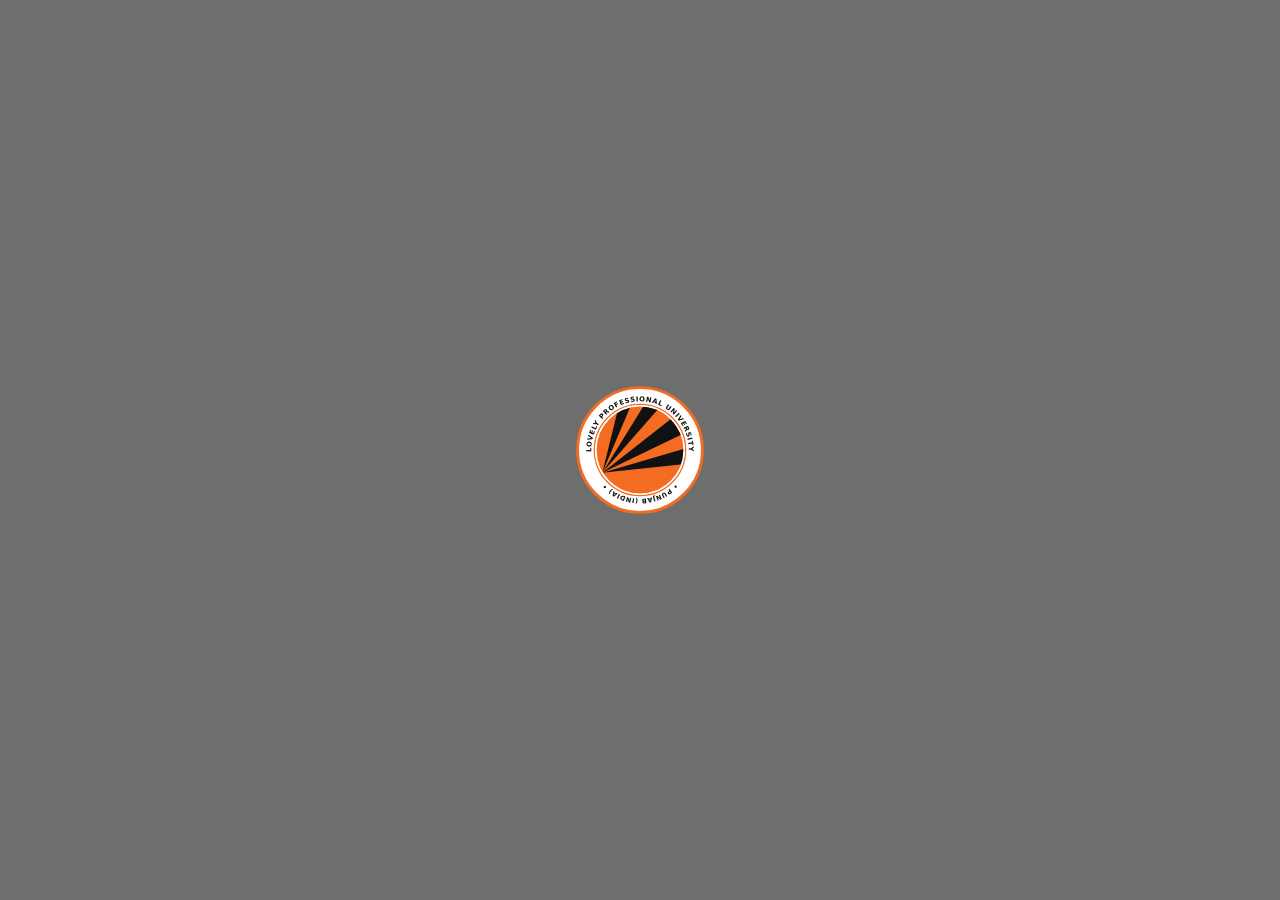
<file: index.html>
<!DOCTYPE html>
<html lang="en">
<head>
    <meta charset="UTF-8">
    <meta name="viewport" content="width=device-width, initial-scale=1.0, maximum-scale=1.0, user-scalable=no, viewport-fit=cover">
    <meta name="apple-mobile-web-app-capable" content="yes">
    <meta name="apple-mobile-web-app-status-bar-style" content="black-translucent">
    <meta name="theme-color" content="#ffffff">
    <title>LPU Touch - Student Portal</title>
    <meta name="description" content="Lovely Professional University Student Portal Dashboard & Mess Scanner">
    <link rel="stylesheet" href="mess_coupon.css">
    <link rel="stylesheet" href="https://cdnjs.cloudflare.com/ajax/libs/font-awesome/6.4.0/css/all.min.css">
</head>
<body class="dashboard-page-body">

    <!-- 1. 3 to 5 Second Fullscreen Loading Splash Screen -->
    <div id="loading-splash" class="loading-splash-overlay">
        <div class="splash-logo-container">
            <div class="lpu-logo-wrapper">
                <svg viewBox="0 0 200 200" width="130" height="130" xmlns="http://www.w3.org/2000/svg">
                    <defs>
                        <path id="lpu-text-top" d="M 25,100 A 75,75 0 1,1 175,100" />
                        <path id="lpu-text-bottom" d="M 175,100 A 75,75 0 0,1 25,100" />
                    </defs>
                    <!-- Outer Ring -->
                    <circle cx="100" cy="100" r="96" fill="#ffffff" stroke="#f36c21" stroke-width="4.5"/>
                    <circle cx="100" cy="100" r="70" fill="#ffffff" stroke="#f36c21" stroke-width="2.5"/>
                    
                    <!-- Text Top: LOVELY PROFESSIONAL UNIVERSITY -->
                    <text font-family="'Inter', sans-serif" font-size="10.5" font-weight="800" fill="#111111" letter-spacing="1">
                        <textPath href="#lpu-text-top" startOffset="50%" text-anchor="middle">
                            LOVELY PROFESSIONAL UNIVERSITY
                        </textPath>
                    </text>
                    
                    <!-- Text Bottom: PUNJAB (INDIA) -->
                    <text font-family="'Inter', sans-serif" font-size="10" font-weight="800" fill="#111111" letter-spacing="0.8">
                        <textPath href="#lpu-text-bottom" startOffset="50%" text-anchor="middle">
                            • PUNJAB (INDIA) •
                        </textPath>
                    </text>

                    <!-- Inner Orange Circle with Sunburst Rays -->
                    <g transform="translate(100, 100)">
                        <circle cx="0" cy="0" r="68" fill="#f36c21"/>
                        
                        <!-- Radiating Black Rays -->
                        <path d="M -58,35 L -35,-58 L -15,-66 Z" fill="#111111"/>
                        <path d="M -58,35 L 5,-67 L 28,-63 Z" fill="#111111"/>
                        <path d="M -58,35 L 48,-48 L 64,-24 Z" fill="#111111"/>
                        <path d="M -58,35 L 68,-2 L 66,22 Z" fill="#111111"/>

                        <!-- Outer Edge Circle Stroke -->
                        <circle cx="0" cy="0" r="68" fill="none" stroke="#ffffff" stroke-width="2.5"/>
                    </g>
                </svg>
            </div>
        </div>
    </div>

    <!-- 2. DASHBOARD PAGE (Appears right after loading splash screen) -->
    <div id="dashboard-page" class="dashboard-container" style="display: none;">
        
        <!-- Top App Bar -->
        <header class="dash-top-bar">
            <button class="dash-menu-btn" onclick="openNavDrawer()" aria-label="Open Navigation Menu">
                <span class="dash-menu-bar"></span>
                <span class="dash-menu-bar"></span>
                <span class="dash-menu-bar"></span>
            </button>

            <h1 class="dash-page-title">Dashboard</h1>

            <div class="dash-bell-wrapper">
                <svg viewBox="0 0 24 24" class="dash-bell-icon-svg" fill="none" stroke="#222222" stroke-width="2" stroke-linecap="round" stroke-linejoin="round">
                    <path d="M18 8A6 6 0 0 0 6 8c0 7-3 9-3 9h18s-3-2-3-9"></path>
                    <path d="M13.73 21a2 2 0 0 1-3.46 0"></path>
                </svg>
                <span class="dash-bell-badge">10</span>
            </div>
        </header>

        <!-- Main Scrollable Dashboard Content -->
        <main class="dash-content-scroll">
            
            <!-- Today's Timetable Section -->
            <section class="dash-section">
                <div class="dash-section-header">
                    <h2 class="dash-section-heading">Today's Timetable</h2>
                    <span class="your-dost-pill">Your Dost</span>
                </div>
                <div class="timetable-card-box">
                    <span class="no-timetable-msg">No TimeTable Available</span>
                </div>
            </section>

            <!-- Add More Tiles Section -->
            <section class="dash-section add-tiles-section">
                <div class="dash-section-header">
                    <h2 class="dash-section-heading">Add More Tiles</h2>
                    <button class="add-tile-plus-btn" aria-label="Add Grid Tiles">
                        <i class="fas fa-plus"></i>
                    </button>
                </div>
                <p class="dash-section-subtext">Click on the plus button to add menu grids.</p>
            </section>

            <!-- 3x3 Tiles Grid (Matches Screenshot Layout) -->
            <div class="dashboard-tiles-grid">
                
                <!-- Tile 1: Announce -->
                <div class="tile-box">
                    <span class="tile-number-badge">25</span>
                    <div class="tile-icon-area">
                        <svg viewBox="0 0 64 64" class="tile-svg-icon">
                            <path d="M12 28v12h8l14 10V18L20 28h-8z" fill="none" stroke="#f36c21" stroke-width="3.5" stroke-linejoin="round"/>
                            <path d="M12 28h8v12h-8z" fill="none" stroke="#222" stroke-width="3"/>
                            <path d="M40 24c3 3 3 13 0 16M46 18c6 6 6 22 0 28" fill="none" stroke="#f36c21" stroke-width="3" stroke-linecap="round"/>
                            <path d="M22 40l2 12" stroke="#222" stroke-width="3.5" stroke-linecap="round"/>
                        </svg>
                    </div>
                    <div class="tile-name-btn">Announce</div>
                </div>

                <!-- Tile 2: Edu Revolution (Highlighted Box) -->
                <div class="tile-box tile-highlighted">
                    <div class="tile-icon-area">
                        <svg viewBox="0 0 64 64" class="tile-svg-icon">
                            <rect x="14" y="24" width="36" height="22" rx="3" fill="none" stroke="#222" stroke-width="3"/>
                            <path d="M8 50h48" stroke="#f36c21" stroke-width="3.5" stroke-linecap="round"/>
                            <path d="M32 8l16 8-16 8-16-8z" fill="none" stroke="#f36c21" stroke-width="3" stroke-linejoin="round"/>
                            <path d="M20 18v8c0 4 12 4 12 0v-8" fill="none" stroke="#f36c21" stroke-width="2.5"/>
                        </svg>
                    </div>
                    <div class="tile-name-btn">Edu Revolution</div>
                </div>

                <!-- Tile 3: Fee Statement -->
                <div class="tile-box">
                    <div class="tile-icon-area">
                        <svg viewBox="0 0 64 64" class="tile-svg-icon">
                            <path d="M12 44l12-6 10 4 16-8" fill="none" stroke="#222" stroke-width="3" stroke-linecap="round"/>
                            <rect x="28" y="16" width="26" height="16" rx="2" fill="none" stroke="#f36c21" stroke-width="3"/>
                            <circle cx="41" cy="24" r="3" fill="#f36c21"/>
                        </svg>
                    </div>
                    <div class="tile-name-btn">Fee Statement</div>
                </div>

                <!-- Tile 4: Attendance -->
                <div class="tile-box">
                    <span class="tile-number-badge">100 %</span>
                    <div class="tile-icon-area">
                        <svg viewBox="0 0 64 64" class="tile-svg-icon">
                            <rect x="16" y="14" width="32" height="42" rx="4" fill="none" stroke="#222" stroke-width="3"/>
                            <rect x="24" y="10" width="16" height="8" rx="2" fill="none" stroke="#f36c21" stroke-width="3"/>
                            <path d="M26 34l4 4 8-8" fill="none" stroke="#f36c21" stroke-width="3.5" stroke-linecap="round" stroke-linejoin="round"/>
                        </svg>
                    </div>
                    <div class="tile-name-btn">Attendance</div>
                </div>

                <!-- Tile 5: Assignment -->
                <div class="tile-box">
                    <span class="tile-number-badge">0</span>
                    <div class="tile-icon-area">
                        <svg viewBox="0 0 64 64" class="tile-svg-icon">
                            <rect x="18" y="12" width="28" height="42" rx="3" fill="none" stroke="#222" stroke-width="3"/>
                            <path d="M24 22h16M24 30h16M24 38h10" stroke="#f36c21" stroke-width="3" stroke-linecap="round"/>
                            <path d="M42 36l6 6-10 10-4 1 1-4z" fill="none" stroke="#222" stroke-width="2.5"/>
                        </svg>
                    </div>
                    <div class="tile-name-btn">Assignment</div>
                </div>

                <!-- Tile 6: Results -->
                <div class="tile-box">
                    <span class="tile-number-badge">5.64</span>
                    <div class="tile-icon-area">
                        <svg viewBox="0 0 64 64" class="tile-svg-icon">
                            <rect x="16" y="12" width="32" height="42" rx="3" fill="none" stroke="#222" stroke-width="3"/>
                            <path d="M24 42v-8M32 42v-16M40 42v-10" stroke="#f36c21" stroke-width="4" stroke-linecap="round"/>
                        </svg>
                    </div>
                    <div class="tile-name-btn">Results</div>
                </div>

                <!-- Tile 7: Exams -->
                <div class="tile-box">
                    <span class="tile-number-badge">0</span>
                    <div class="tile-icon-area">
                        <svg viewBox="0 0 64 64" class="tile-svg-icon">
                            <rect x="16" y="12" width="32" height="42" rx="3" fill="none" stroke="#222" stroke-width="3"/>
                            <text x="22" y="24" font-size="8" font-weight="900" fill="#f36c21" font-family="sans-serif">EXAM</text>
                            <path d="M24 32h16M24 40h12" stroke="#222" stroke-width="2.5" stroke-linecap="round"/>
                            <path d="M42 34l4 4-8 12-3 1 1-3z" fill="none" stroke="#f36c21" stroke-width="2.5"/>
                        </svg>
                    </div>
                    <div class="tile-name-btn">Exams</div>
                </div>

                <!-- Tile 8: RMS Status -->
                <div class="tile-box">
                    <span class="tile-number-badge">0</span>
                    <div class="tile-icon-area">
                        <svg viewBox="0 0 64 64" class="tile-svg-icon">
                            <rect x="14" y="16" width="36" height="36" rx="4" fill="none" stroke="#222" stroke-width="3"/>
                            <path d="M14 26h36" stroke="#f36c21" stroke-width="3"/>
                            <path d="M22 12v8M42 12v8" stroke="#222" stroke-width="3" stroke-linecap="round"/>
                            <path d="M26 38l4 4 8-8" fill="none" stroke="#f36c21" stroke-width="3.5" stroke-linecap="round" stroke-linejoin="round"/>
                        </svg>
                    </div>
                    <div class="tile-name-btn">RMS Status</div>
                </div>

                <!-- Tile 9: MESS SCANNER (Changed from Events box, opens Main Mess Page on click) -->
                <div class="tile-box mess-scanner-tile" id="mess-scanner-tile" onclick="showMessCouponPage()">
                    <div class="tile-icon-area">
                        <svg viewBox="0 0 64 64" class="tile-svg-icon">
                            <rect x="14" y="14" width="16" height="16" rx="2" fill="none" stroke="#f36c21" stroke-width="3"/>
                            <rect x="19" y="19" width="6" height="6" fill="#f36c21"/>
                            <rect x="34" y="14" width="16" height="16" rx="2" fill="none" stroke="#222" stroke-width="3"/>
                            <rect x="39" y="19" width="6" height="6" fill="#222"/>
                            <rect x="14" y="34" width="16" height="16" rx="2" fill="none" stroke="#222" stroke-width="3"/>
                            <rect x="19" y="39" width="6" height="6" fill="#222"/>
                            <path d="M34 34h6v6h-6zM44 34h6v16h-6zM34 44h6v6h-6z" fill="#f36c21"/>
                        </svg>
                    </div>
                    <div class="tile-name-btn mess-scanner-btn">Mess Scanner</div>
                </div>

            </div>
        </main>

        <!-- Bottom Navigation Bar -->
        <nav class="dash-bottom-nav">
            <div class="dash-nav-item active">
                <div class="dash-nav-icon-grid">
                    <span></span><span></span>
                    <span></span><span></span>
                </div>
                <span class="dash-nav-label">Dashboard</span>
            </div>

            <div class="dash-nav-item">
                <i class="far fa-newspaper dash-nav-icon"></i>
                <span class="dash-nav-label">Happenings</span>
            </div>

            <div class="dash-nav-item">
                <i class="far fa-edit dash-nav-icon"></i>
                <span class="dash-nav-label">RMS</span>
            </div>

            <div class="dash-nav-item">
                <i class="fas fa-list-ul dash-nav-icon"></i>
                <span class="dash-nav-label">View Marks</span>
            </div>
        </nav>

        <!-- Side Navigation Drawer / Menu Overlay -->
        <div id="side-menu-drawer" class="side-menu-drawer">
            <div class="drawer-backdrop" onclick="closeNavDrawer()"></div>
            <div class="drawer-content-panel">
                
                <!-- Close Button -->
                <button class="drawer-close-btn" onclick="closeNavDrawer()" aria-label="Close Menu">
                    <i class="fas fa-times"></i>
                </button>

                <!-- Profile Gradient Card Header (Click to view full Profile) -->
                <div class="drawer-profile-card" onclick="showProfilePage(); closeNavDrawer();" style="cursor: pointer;" title="Click to view Profile">
                    <div class="drawer-avatar-wrapper">
                        <img src="avi_potrait.png" alt="Abhyuday" class="drawer-avatar-img">
                    </div>
                    <h2 class="drawer-student-name">Ritish </h2>
                    <div class="drawer-student-reg">12517257 </div>
                    <div class="drawer-student-program">P132:B.Tech. (Computer Science and Engineering)(2025)</div>
                </div>

                <!-- Search Input Box -->
                <div class="drawer-search-box">
                    <i class="fas fa-search drawer-search-icon"></i>
                    <input type="text" id="drawer-search-input" placeholder="Search" onkeyup="filterDrawerMenu()">
                </div>

                <!-- Menu Item List -->
                <div class="drawer-menu-scroll" id="drawer-menu-list">
                    
                    <!-- 1. Attendance -->
                    <div class="drawer-menu-item" onclick="handleMenuClick('Attendance')">
                        <div class="drawer-item-icon">
                            <i class="fas fa-user-check"></i>
                        </div>
                        <span class="drawer-item-label">Attendance</span>
                    </div>

                    <!-- 2. Placement Barcode Scanner -->
                    <div class="drawer-menu-item" onclick="showMessCouponPage(); closeNavDrawer();">
                        <div class="drawer-item-icon">
                            <i class="fas fa-qrcode"></i>
                        </div>
                        <span class="drawer-item-label">Placement Barcode Scanner</span>
                    </div>

                    <!-- 3. Book Appointment -->
                    <div class="drawer-menu-item" onclick="handleMenuClick('Book Appointment')">
                        <div class="drawer-item-icon">
                            <i class="fas fa-calendar-check"></i>
                        </div>
                        <span class="drawer-item-label">Book Appointment</span>
                    </div>

                    <!-- 4. Transport Preference -->
                    <div class="drawer-menu-item" onclick="handleMenuClick('Transport Preference')">
                        <div class="drawer-item-icon">
                            <i class="fas fa-file-alt"></i>
                        </div>
                        <span class="drawer-item-label">Transport Preference</span>
                    </div>

                    <!-- 5. Change UMS Password -->
                    <div class="drawer-menu-item" onclick="handleMenuClick('Change UMS Password')">
                        <div class="drawer-item-icon">
                            <i class="fas fa-key"></i>
                        </div>
                        <span class="drawer-item-label">Change UMS Password</span>
                    </div>

                    <!-- 6. View Marks -->
                    <div class="drawer-menu-item" onclick="handleMenuClick('View Marks')">
                        <div class="drawer-item-icon">
                            <i class="fas fa-file-invoice"></i>
                        </div>
                        <span class="drawer-item-label">View Marks</span>
                    </div>

                    <!-- 7. Event Attendance -->
                    <div class="drawer-menu-item" onclick="handleMenuClick('Event Attendance')">
                        <div class="drawer-item-icon">
                            <i class="far fa-newspaper"></i>
                        </div>
                        <span class="drawer-item-label">Event Attendance</span>
                    </div>

                    <!-- 8. Doctor Appointment -->
                    <div class="drawer-menu-item" onclick="handleMenuClick('Doctor Appointment')">
                        <div class="drawer-item-icon">
                            <i class="fas fa-stethoscope"></i>
                        </div>
                        <span class="drawer-item-label">Doctor Appointment</span>
                    </div>

                    <!-- 9. Document Upload -->
                    <div class="drawer-menu-item" onclick="handleMenuClick('Document Upload')">
                        <div class="drawer-item-icon">
                            <i class="fas fa-file-upload"></i>
                        </div>
                        <span class="drawer-item-label">Document Upload</span>
                    </div>

                    <!-- 10. Mess Coupon / Scanner -->
                    <div class="drawer-menu-item" onclick="showMessCouponPage(); closeNavDrawer();">
                        <div class="drawer-item-icon">
                            <i class="fas fa-utensils"></i>
                        </div>
                        <span class="drawer-item-label">Mess Coupon / Scanner</span>
                    </div>

                    <!-- Search empty state -->
                    <div class="drawer-no-results" id="drawer-no-results" style="display: none;">
                        No matching menu items found
                    </div>

                </div>

                <!-- Footer Logout Button -->
                <div class="drawer-footer">
                    <button class="drawer-logout-btn" onclick="handleLogout()">
                        <span>Logout</span>
                        <i class="fas fa-sign-out-alt"></i>
                    </button>
                </div>

            </div>
        </div>

    </div>

    <!-- 3. MAIN MESS COUPON PAGE (Student Details & Meal Selection Card) -->
    <div id="mess-coupon-page" class="card-wrapper" style="display: none;">
        
        <!-- Back to Dashboard Bar -->
        <div class="mess-top-nav-bar">
            <button class="back-to-dash-btn" onclick="showDashboardPage()">
                <i class="fas fa-arrow-left"></i> Dashboard
            </button>
            <span class="mess-page-header-title">Mess Coupon</span>
        </div>

        <!-- Main Gradient Card Container -->
        <div class="gradient-card">
            
            <!-- Student Avatar & Name Header -->
            <div class="profile-header">
                <div class="avatar-box">
                    <img src="avi_potrait.png" alt="Abhyuday">
                </div>
                <h2 class="student-title">Abyuday</h2>
            </div>

            <!-- Student Details List -->
            <div class="student-info-list">
                <div class="info-block">
                    <span class="info-label">Father's Name</span>
                    <span class="info-val">Birender Singh Yadav (8873922792)</span>
                </div>

                <div class="info-block">
                    <span class="info-label">Mother's Name</span>
                    <span class="info-val">Parwati  Devi (8873922792)</span>
                </div>

                <div class="info-block">
                    <span class="info-label">Program Name</span>
                    <span class="info-val">P132:B.Tech. (Computer Science and Engineering)(2025)</span>
                </div>

                <div class="info-block">
                    <span class="info-label">Hostel</span>
                    <span class="info-val">Boys Hostel-04- B903-Bed B (Standard Air Cooler 5 Seater)</span>
                </div>
            </div>

            <!-- Meals Grid Container (Matching Screenshot Exact Layout) -->
            <div class="meals-white-container">
                <div class="meals-grid">
                    
                    <!-- Breakfast Button Card -->
                    <a href="scan.html?meal=Breakfast" class="meal-button-card">
                        <span class="meal-button-text">Breakfast</span>
                    </a>

                    <!-- Lunch Button Card -->
                    <a href="scan.html?meal=Lunch" class="meal-button-card">
                        <span class="meal-button-text">Lunch</span>
                    </a>

                    <!-- Dinner Button Card (Full Width) -->
                    <a href="scan.html?meal=Dinner" class="meal-button-card full-width">
                        <span class="meal-button-text">Dinner</span>
                    </a>

                </div>
            </div>

        </div>
    </div>

    <!-- 4. STUDENT PROFILE PAGE (Appears when clicking profile picture in Side Drawer) -->
    <div id="student-profile-page" class="profile-container-wrapper" style="display: none;">
        <div class="profile-page-card">
            
            <!-- Dark Top Header Bar -->
            <header class="profile-top-header">
                <button class="profile-back-btn" onclick="showDashboardPage()">
                    <i class="fas fa-chevron-left"></i> Back
                </button>
                <h1 class="profile-title-text">Profile</h1>
                <button class="profile-qr-btn" onclick="showMessCouponPage()">
                    (QR)
                </button>
            </header>

            <!-- Scrollable Content Body -->
            <div class="profile-body-scroll">
                
                <!-- Profile Picture & Gradient Banner Card -->
                <div class="profile-gradient-banner">
                    <div class="profile-square-avatar">
                        <img src="avi_potrait.png" alt="Abhyuday">
                    </div>
                    <h2 class="profile-user-name">Abhyuday</h2>
                    <p class="profile-user-program">P132:B.Tech. (Computer Science and Engineering)(2025)</p>
                </div>

                <!-- Section: Basic -->
                <div class="profile-details-block">
                    <div class="profile-block-header">Basic</div>
                    <div class="profile-block-content">
                        <div class="profile-field-row">
                            <span class="field-title">Father's Name</span>
                            <span class="field-value">Birendra Singh Yadav</span>
                        </div>
                        <div class="profile-field-row">
                            <span class="field-title">Mother's Name</span>
                            <span class="field-value">Parwati  Devi</span>
                        </div>
                        <div class="profile-field-row">
                            <span class="field-title">Permanent Address</span>
                            <span class="field-value">Khiriaon, Khiriawan PO Khirionar, Rohtas , Bihar, India, 821310</span>
                        </div>
                        <div class="profile-field-row">
                            <span class="field-title">Correspondence Address</span>
                            <span class="field-value">Khiriaon, Khiriawan PO Khirionar, Rohtas , Bihar, India, 821310</span>
                        </div>
                        <div class="profile-field-row">
                            <span class="field-title">Contact No.</span>
                            <span class="field-value">8102519528</span>
                        </div>
                        <div class="profile-field-row">
                            <span class="field-title">Email</span>
                            <span class="field-value">abhyuday654@gmail.com</span>
                        </div>
                        <div class="profile-field-row">
                            <span class="field-title">Date Of Birth</span>
                            <span class="field-value">2007-11-17</span>
                        </div>
                        <div class="profile-field-row">
                            <span class="field-title">Student Gender</span>
                            <span class="field-value">Male</span>
                        </div>
                    </div>
                </div>

                <!-- Section: Academic Details -->
                <div class="profile-details-block">
                    <div class="profile-block-header">Academic Details</div>
                    <div class="profile-block-content">
                        <div class="profile-field-row">
                            <span class="field-title">Program</span>
                            <span class="field-value">P132:B.Tech. (Computer Science and Engineering)(2025)</span>
                        </div>
                        <div class="profile-field-row">
                            <span class="field-title">Admission Session</span>
                            <span class="field-value">2025-1</span>
                        </div>
                        <div class="profile-field-row">
                            <span class="field-title">Batch</span>
                            <span class="field-value">2025</span>
                        </div>
                        <div class="profile-field-row">
                            <span class="field-title">Section</span>
                            <span class="field-value">K2P25WR</span>
                        </div>
                        <div class="profile-field-row">
                            <span class="field-title">TPC</span>
                            <span class="field-value">Not Applicable</span>
                        </div>
                    </div>
                </div>

                <!-- Section: Hostel Details -->
                <div class="profile-details-block">
                    <div class="profile-block-header">Hostel Details</div>
                    <div class="profile-block-content">
                        <div class="profile-field-row">
                            <span class="field-title">Hostel</span>
                            <span class="field-value">Boys Hostel-04- E903-Bed B (Standard Air Cooler 5 Seater)</span>
                        </div>
                        <div class="profile-field-row">
                            <span class="field-title">Warden</span>
                            <span class="field-value">29276::Pavan Kumar (9888598087)</span>
                        </div>
                        <div class="profile-field-row">
                            <span class="field-title">Allocated Mess</span>
                            <span class="field-value">Boys Hostel 4 Mess - 1</span>
                        </div>
                    </div>
                </div>

            </div>
        </div>
    </div>

    <!-- Page Flow & Navigation Script -->
    <script>
        // Page Navigation Functions
        function showDashboardPage() {
            const dashPage = document.getElementById('dashboard-page');
            const messPage = document.getElementById('mess-coupon-page');
            const profilePage = document.getElementById('student-profile-page');
            document.body.className = 'dashboard-page-body';
            if (messPage) messPage.style.display = 'none';
            if (profilePage) profilePage.style.display = 'none';
            if (dashPage) dashPage.style.display = 'flex';
        }

        function showMessCouponPage() {
            const dashPage = document.getElementById('dashboard-page');
            const messPage = document.getElementById('mess-coupon-page');
            const profilePage = document.getElementById('student-profile-page');
            document.body.className = 'main-page-body';
            if (dashPage) dashPage.style.display = 'none';
            if (profilePage) profilePage.style.display = 'none';
            if (messPage) messPage.style.display = 'flex';
        }

        function showProfilePage() {
            const dashPage = document.getElementById('dashboard-page');
            const messPage = document.getElementById('mess-coupon-page');
            const profilePage = document.getElementById('student-profile-page');
            document.body.className = 'dashboard-page-body';
            if (dashPage) dashPage.style.display = 'none';
            if (messPage) messPage.style.display = 'none';
            if (profilePage) profilePage.style.display = 'flex';
            window.scrollTo(0, 0);
        }

        // Side Navigation Drawer Functions
        function openNavDrawer() {
            const drawer = document.getElementById('side-menu-drawer');
            if (drawer) drawer.classList.add('active');
        }

        function closeNavDrawer() {
            const drawer = document.getElementById('side-menu-drawer');
            if (drawer) drawer.classList.remove('active');
        }

        function filterDrawerMenu() {
            const input = document.getElementById('drawer-search-input');
            if (!input) return;
            const filter = input.value.toLowerCase().trim();
            const items = document.querySelectorAll('.drawer-menu-item');
            let visibleCount = 0;

            items.forEach(item => {
                const text = item.textContent || item.innerText;
                if (text.toLowerCase().indexOf(filter) > -1) {
                    item.style.display = 'flex';
                    visibleCount++;
                } else {
                    item.style.display = 'none';
                }
            });

            const noResults = document.getElementById('drawer-no-results');
            if (noResults) {
                noResults.style.display = visibleCount === 0 ? 'block' : 'none';
            }
        }

        function handleMenuClick(featureName) {
            closeNavDrawer();
            console.log("Clicked " + featureName);
        }

        function handleLogout() {
            if (confirm("Are you sure you want to logout?")) {
                closeNavDrawer();
                location.reload();
            }
        }

        document.addEventListener('DOMContentLoaded', () => {
            // Auto OS Platform Detection for Native Font Rendering (Android Roboto / iOS SF Pro)
            const ua = navigator.userAgent || navigator.vendor || window.opera;
            if (/android/i.test(ua)) {
                document.documentElement.classList.add('is-android');
            } else if (/iPad|iPhone|iPod/.test(ua) || (navigator.platform === 'MacIntel' && navigator.maxTouchPoints > 1)) {
                document.documentElement.classList.add('is-ios');
            } else {
                document.documentElement.classList.add('is-desktop');
            }

            const splash = document.getElementById('loading-splash');
            const urlParams = new URLSearchParams(window.location.search);
            const targetPage = urlParams.get('page');

            // If coming directly from scanner close button back to mess page
            if (targetPage === 'mess') {
                if (splash) splash.style.display = 'none';
                showMessCouponPage();
                return;
            }

            // Normal Flow: Loading Splash (3.5 Seconds) -> Dashboard Page
            if (splash) {
                setTimeout(() => {
                    splash.classList.add('fade-out');
                    setTimeout(() => {
                        splash.style.display = 'none';
                        showDashboardPage();
                    }, 400);
                }, 3500);
            } else {
                showDashboardPage();
            }
        });
    </script>
</body>
</html>
</file>
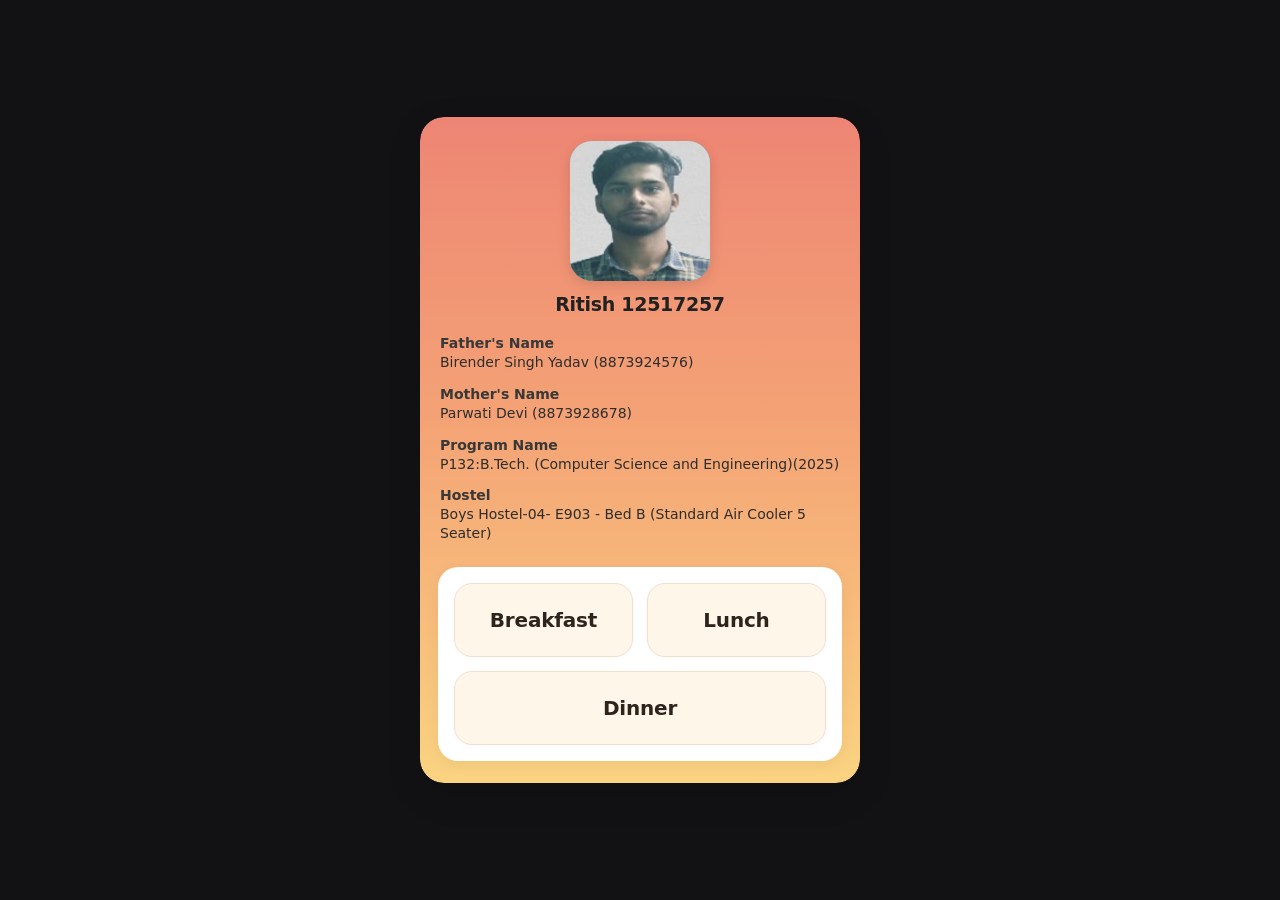
<file: mess_coupon.html>
<!DOCTYPE html>
<html lang="en">
<head>
    <meta charset="UTF-8">
    <meta name="viewport" content="width=device-width, initial-scale=1.0, maximum-scale=1.0, user-scalable=no, viewport-fit=cover">
    <meta name="apple-mobile-web-app-capable" content="yes">
    <meta name="apple-mobile-web-app-status-bar-style" content="black-translucent">
    <meta name="theme-color" content="#121214">
    <title>Mess Coupon - Student Portal</title>
    <meta name="description" content="Student Hostel Mess Coupon Details">
    <link rel="stylesheet" href="mess_coupon.css">
    <link rel="stylesheet" href="https://cdnjs.cloudflare.com/ajax/libs/font-awesome/6.4.0/css/all.min.css">
</head>
<body class="main-page-body">

    <div class="card-wrapper">
        <!-- Main Gradient Card Container -->
        <div class="gradient-card">
            
            <!-- Student Avatar & Name Header -->
            <div class="profile-header">
                <div class="avatar-box">
                    <img src="avi_potrait.png" alt="Abhyuday">
                </div>
                <h2 class="student-title">Ritish 12517257</h2>
            </div>

            <!-- Student Details List -->
            <div class="student-info-list">
                <div class="info-block">
                    <span class="info-label">Father's Name</span>
                    <span class="info-val">Birender Singh Yadav (8873924576)</span>
                </div>

                <div class="info-block">
                    <span class="info-label">Mother's Name</span>
                    <span class="info-val">Parwati  Devi (8873928678)</span>
                </div>

                <div class="info-block">
                    <span class="info-label">Program Name</span>
                    <span class="info-val">P132:B.Tech. (Computer Science and Engineering)(2025)</span>
                </div>

                <div class="info-block">
                    <span class="info-label">Hostel</span>
                    <span class="info-val">Boys Hostel-04- E903 - Bed B (Standard Air Cooler 5 Seater)</span>
                </div>
            </div>

            <!-- Meals Grid Container (Matching Screenshot Exact Layout) -->
            <div class="meals-white-container">
                <div class="meals-grid">
                    
                    <!-- Breakfast Button Card -->
                    <a href="scan.html?meal=Breakfast" class="meal-button-card">
                        <span class="meal-button-text">Breakfast</span>
                    </a>

                    <!-- Lunch Button Card -->
                    <a href="scan.html?meal=Lunch" class="meal-button-card">
                        <span class="meal-button-text">Lunch</span>
                    </a>

                    <!-- Dinner Button Card (Full Width) -->
                    <a href="scan.html?meal=Dinner" class="meal-button-card full-width">
                        <span class="meal-button-text">Dinner</span>
                    </a>

                </div>
            </div>

        </div>
    </div>

</body>
</html>
</file>
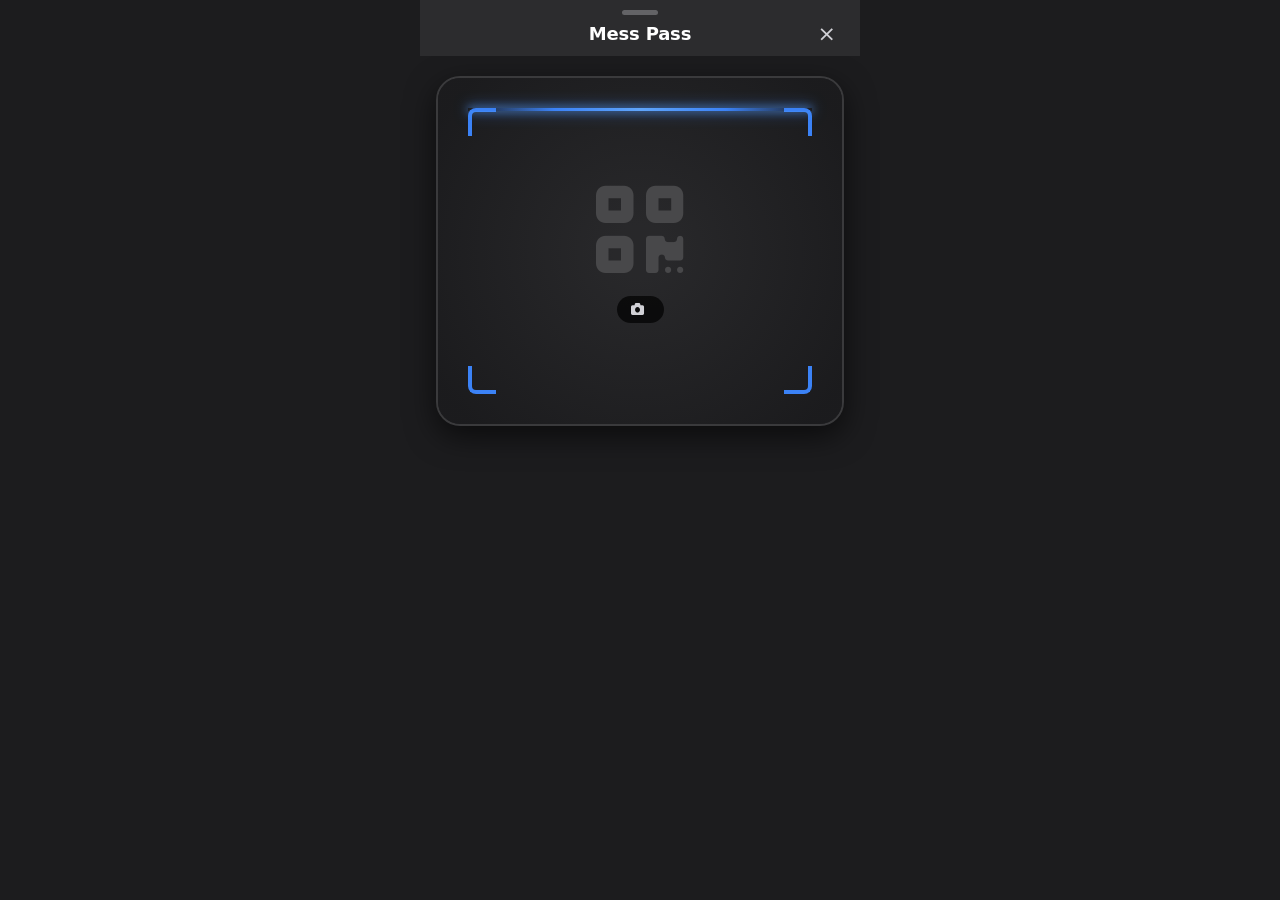
<file: scan.html>
<!DOCTYPE html>
<html lang="en">
<head>
    <meta charset="UTF-8">
    <meta name="viewport" content="width=device-width, initial-scale=1.0, maximum-scale=1.0, user-scalable=no, viewport-fit=cover">
    <meta name="apple-mobile-web-app-capable" content="yes">
    <meta name="apple-mobile-web-app-status-bar-style" content="black-translucent">
    <meta name="theme-color" content="#2c2c2e">
    <title>Mess Pass Scanner</title>
    <meta name="description" content="Hostel Mess Pass Scanner & Verified Pass Result">
    <link rel="stylesheet" href="mess_coupon.css">
    <link rel="stylesheet" href="https://cdnjs.cloudflare.com/ajax/libs/font-awesome/6.4.0/css/all.min.css">
</head>
<body class="scanner-body">

    <div class="scanner-container">
        
        <!-- Top Sheet Header Bar (Matching Screenshot Top Sheet) -->
        <div class="sheet-top-header">
            <div class="sheet-handle-bar"></div>
            <div class="sheet-title-row">
                <span class="sheet-title">Mess Pass</span>
                <a href="index.html?page=mess" class="sheet-close-btn" title="Close Pass">&times;</a>
            </div>
        </div>

        <!-- 1. Active Camera Viewfinder (Shown during scan) -->
        <div class="viewfinder-wrapper" id="viewfinder-wrapper">
            <div class="viewfinder-card" id="viewfinder">
                <video class="video-camera-feed" id="camera-feed" autoplay playsinline muted></video>
                <div class="camera-simulation" id="camera-simulation"></div>
                
                <div class="frame-corner corner-tl" id="c-tl"></div>
                <div class="frame-corner corner-tr" id="c-tr"></div>
                <div class="frame-corner corner-bl" id="c-bl"></div>
                <div class="frame-corner corner-br" id="c-br"></div>

                <div class="scan-line" id="scan-line"></div>
                <i class="fas fa-qrcode qr-target-icon" id="qr-target-icon"></i>

                <div class="scan-status-text" id="scan-status-text">
                    <i class="fas fa-camera" style="margin-right: 6px;"></i>
                </div>
            </div>
        </div>

        <!-- 2. EXACT MESS PASS RESULT SCREEN (Revealed after scanning is done) -->
        <div class="mess-pass-result-view" id="mess-pass-result">
            
            <div class="mess-pass-card">
                
                <!-- Floating Countdown Circle Badge on Top Right (e.g. 27) -->
                <div class="countdown-badge" id="countdown-badge">30</div>

                <!-- Dual Cards Row: Photo Card & QR Code Card -->
                <div class="dual-cards-row">
                    
                    <!-- Left Subcard: Photo + Student ID + Student Name -->
                    <div class="square-subcard">
                        <div class="photo-frame">
                            <img src="avi_potrait.png" alt="Abhyuday">
                        </div>
                        <div class="subcard-regid">12517257</div>
                        <div class="subcard-name">Ritish</div>
                    </div>

                    <!-- Right Subcard: Exact High-Density Vector QR Code + Meal + Mess -->
                    <div class="square-subcard">
                        <div class="qr-frame" id="qr-container">
                            <!-- Crisp Vector QR Code rendered by JS -->
                        </div>
                        <div class="subcard-meal" id="pass-meal-title">BreakFast</div>
                        <div class="subcard-messloc">CCM-BH-02</div>
                    </div>

                </div>

                <!-- Middle Info Details -->
                <div class="pass-details-center">
                    <div class="program-title-text">
                        P132:B.Tech. (Computer Science and Engineering)(2025)
                    </div>

                    <div class="assigned-mess-text">
                        Your Assigned Mess - CCM-BH-02
                    </div>

                    <!-- Timestamp Row (Date & Time) -->
                    <div class="timestamp-row">
                        <span class="timestamp-date" id="pass-date">Jul 26, 2026</span>
                        <span class="timestamp-time" id="pass-time">11:43 AM</span>
                    </div>
                </div>

                <!-- Approval Text & Rate Us Button -->
                <div class="approval-rate-section">
                    <div class="meal-approved-text">Meal Approved</div>
                    
                    <a href="javascript:void(0)" class="rate-us-btn" onclick="alert('Thank you for rating your meal!')">
                        <span class="rate-star">⭐</span>
                        <span class="rate-text">RATE US</span>
                    </a>
                </div>

            </div>

            <!-- Bottom Olive Gold Section with Inset Box & ACCEPTED Badge -->
            <div class="pass-bottom-footer">
                <div class="footer-white-box">
                    <div class="accepted-pill-badge">
                        <div class="accepted-check-icon">
                            <svg viewBox="0 0 24 24" width="26" height="26" fill="none" stroke="currentColor" stroke-width="3.5" stroke-linecap="round" stroke-linejoin="round">
                                <polyline points="20 6 9 17 4 12"></polyline>
                            </svg>
                        </div>
                        <span class="accepted-text">ACCEPTED</span>
                    </div>
                </div>
                <div class="ios-bottom-bar"></div>
            </div>

        </div>

    </div>

    <script src="scan.js"></script>
</body>
</html>
</file>
<file: mess_coupon.css>
/* Mess Coupon & Scanner UI Styles - Mobile First, Full Screen 100dvh & Safe Area Responsive */
@import url('https://fonts.googleapis.com/css2?family=Roboto:wght@400;500;700&family=Inter:wght@400;500;600;700;800&display=swap');

:root {
    /* Adaptive Native System Fonts */
    --font-ios: -apple-system, BlinkMacSystemFont, "SF Pro Text", "SF Pro Display", "SF Pro", "Helvetica Neue", Helvetica, Arial, sans-serif;
    --font-android: "Roboto", "Noto Sans", "sans-serif-medium", "Droid Sans", sans-serif;
    --font-default: system-ui, -apple-system, BlinkMacSystemFont, "Segoe UI", Roboto, "Helvetica Neue", Arial, sans-serif;

    --app-font-family: var(--font-default);
}

/* Automatic OS Platform Overrides */
html.is-android, html.is-android body {
    --app-font-family: var(--font-android);
}

html.is-ios, html.is-ios body {
    --app-font-family: var(--font-ios);
}

* {
    box-sizing: border-box;
    margin: 0;
    padding: 0;
    -webkit-tap-highlight-color: transparent;
    font-family: var(--app-font-family);
}

html {
    width: 100%;
    height: 100%;
    min-height: 100vh;
    min-height: 100dvh;
    overflow-x: hidden;
}

body {
    font-family: var(--app-font-family);
    background-color: #121214;
    color: #1a1a1a;
    width: 100%;
    min-height: 100vh;
    min-height: 100dvh;
    margin: 0;
    padding: 0;
}

/* Main Page Body - Dark Frame on Desktop */
body.main-page-body {
    background-color: #121214;
    display: flex;
    justify-content: center;
    align-items: center;
    padding: 12px 10px;
    min-height: 100vh;
    min-height: 100dvh;
    width: 100%;
}

/* Outer Container Wrapper */
.card-wrapper {
    width: 100%;
    max-width: 440px;
    margin: 0 auto;
    display: flex;
    flex-direction: column;
    justify-content: center;
    align-items: center;
}

/* Main Gradient Card Container */
.gradient-card {
    background: linear-gradient(180deg, #ed8574 0%, #f4a275 45%, #fad381 100%);
    border-radius: 24px;
    padding: 24px 18px 22px 18px;
    box-shadow: 0 16px 36px rgba(0, 0, 0, 0.25);
    display: flex;
    flex-direction: column;
    gap: 18px;
    width: 100%;
}

/* Mobile Phone Display (Max 480px Wide: Edge-to-Edge Full Screen) */
@media (max-width: 480px) {
    body.main-page-body {
        background-color: #ed8574;
        align-items: stretch;
        padding: 0;
    }

    .card-wrapper {
        max-width: 100%;
        width: 100%;
        padding: 0;
        margin: 0;
        min-height: 100vh;
        min-height: 100dvh;
    }

    .gradient-card {
        border-radius: 0;
        box-shadow: none;
        min-height: 100vh;
        min-height: 100dvh;
        padding: max(16px, env(safe-area-inset-top)) max(16px, env(safe-area-inset-right)) max(20px, env(safe-area-inset-bottom)) max(16px, env(safe-area-inset-left));
        justify-content: space-between;
        flex: 1;
    }

    .student-info-list {
        flex: 1;
        justify-content: center;
    }

    .meals-white-container {
        margin-top: auto;
    }
}

/* Profile Photo & Name Section */
.profile-header {
    display: flex;
    flex-direction: column;
    align-items: center;
    margin-bottom: 2px;
}

.avatar-box {
    width: 140px;
    height: 140px;
    background-color: #5bbde4;
    border-radius: 22px;
    overflow: hidden;
    display: flex;
    align-items: center;
    justify-content: center;
    margin-bottom: 12px;
    box-shadow: 0 4px 14px rgba(0, 0, 0, 0.12);
}

.avatar-box img {
    width: 100%;
    height: 100%;
    object-fit: cover;
    object-position: center top;
}

.student-title {
    font-size: 19px;
    font-weight: 700;
    color: #212121;
    text-align: center;
    letter-spacing: -0.3px;
}

/* Info List Items */
.student-info-list {
    display: flex;
    flex-direction: column;
    gap: 14px;
    padding: 0 2px;
}

.info-block {
    display: flex;
    flex-direction: column;
    gap: 2px;
}

.info-label {
    font-size: 14px;
    font-weight: 600;
    color: #383838;
}

.info-val {
    font-size: 14px;
    font-weight: 400;
    color: #2d2d2d;
    line-height: 1.35;
    word-break: break-word;
}

/* ===================================================
   NEW MEALS SECTION (White Inner Container)
   =================================================== */
.meals-white-container {
    background: #ffffff;
    border-radius: 20px;
    padding: 16px;
    box-shadow: 0 4px 15px rgba(0, 0, 0, 0.05);
    margin-top: 6px;
}

.meals-grid {
    display: grid;
    grid-template-columns: 1fr 1fr;
    gap: clamp(10px, 3vw, 14px);
    width: 100%;
}

.meal-button-card {
    background-color: #fff6ea;
    border: 1px solid #f0dfcc;
    border-radius: clamp(14px, 4vw, 18px);
    padding: clamp(18px, 5vw, 24px) clamp(12px, 3.5vw, 16px);
    display: flex;
    align-items: center;
    justify-content: center;
    text-decoration: none;
    cursor: pointer;
    transition: all 0.15s ease;
    box-shadow: 0 2px 6px rgba(0, 0, 0, 0.02);
    touch-action: manipulation;
}

.meal-button-card.full-width {
    grid-column: span 2;
}

.meal-button-card:hover {
    background-color: #ffeed8;
    border-color: #ebd3bc;
}

.meal-button-card:active {
    transform: scale(0.97);
    background-color: #ffe6c7;
}

.meal-button-text {
    font-size: clamp(17px, 5vw, 20px);
    font-weight: 700;
    color: #2d241e;
    text-align: center;
    letter-spacing: -0.2px;
}

/* ===================================================
   SCANNER & MESS PASS STYLES (Full Screen 100dvh)
   =================================================== */
.scanner-body {
    background-color: #1c1c1e;
    color: #ffffff;
    min-height: 100vh;
    min-height: 100dvh;
    height: 100dvh;
    display: flex;
    flex-direction: column;
    align-items: center;
    justify-content: flex-start;
    padding: 0;
    margin: 0;
    overflow-y: auto;
}

.scanner-container {
    width: 100%;
    max-width: 440px;
    display: flex;
    flex-direction: column;
    align-items: center;
    min-height: 100vh;
    min-height: 100dvh;
    margin: 0 auto;
    padding: 0;
    position: relative;
}

/* Scanner Top Sheet Bar (Safe Area Top Padding) */
.sheet-top-header {
    width: 100%;
    background-color: #2c2c2e;
    padding-top: max(10px, env(safe-area-inset-top));
    padding-bottom: 12px;
    padding-left: max(16px, env(safe-area-inset-left));
    padding-right: max(16px, env(safe-area-inset-right));
    display: flex;
    flex-direction: column;
    align-items: center;
    position: relative;
    z-index: 10;
}

.sheet-handle-bar {
    width: 36px;
    height: 5px;
    background-color: #636366;
    border-radius: 99px;
    margin-bottom: 8px;
}

.sheet-title-row {
    width: 100%;
    display: flex;
    align-items: center;
    justify-content: center;
    position: relative;
}

.sheet-title {
    font-size: 18px;
    font-weight: 600;
    color: #ffffff;
    letter-spacing: -0.2px;
}

.sheet-close-btn {
    position: absolute;
    right: 0;
    top: 50%;
    transform: translateY(-50%);
    background: none;
    border: none;
    color: #d1d1d6;
    font-size: 22px;
    cursor: pointer;
    padding: 4px 8px;
    line-height: 1;
    text-decoration: none;
}

/* Viewfinder */
.viewfinder-wrapper {
    width: 100%;
    padding: 20px 16px;
    display: flex;
    flex-direction: column;
    align-items: center;
}

.viewfinder-card {
    width: 100%;
    height: 350px;
    background: #18181b;
    border-radius: 24px;
    position: relative;
    overflow: hidden;
    display: flex;
    flex-direction: column;
    align-items: center;
    justify-content: center;
    border: 2px solid #3a3a3c;
    box-shadow: 0 10px 30px rgba(0, 0, 0, 0.6);
    margin-bottom: 16px;
}

.video-camera-feed {
    position: absolute;
    top: 0; left: 0; width: 100%; height: 100%;
    object-fit: cover;
    display: none;
    z-index: 1;
}

.camera-simulation {
    position: absolute;
    top: 0; left: 0; right: 0; bottom: 0;
    background: radial-gradient(circle, #2c2c2e 10%, #1c1c1e 90%);
    opacity: 0.8;
}

.frame-corner {
    position: absolute;
    width: 28px;
    height: 28px;
    border-color: #3b82f6;
    border-style: solid;
    transition: border-color 0.4s ease;
    z-index: 2;
}

.corner-tl { top: 30px; left: 30px; border-width: 4px 0 0 4px; border-top-left-radius: 8px; }
.corner-tr { top: 30px; right: 30px; border-width: 4px 4px 0 0; border-top-right-radius: 8px; }
.corner-bl { bottom: 30px; left: 30px; border-width: 0 0 4px 4px; border-bottom-left-radius: 8px; }
.corner-br { bottom: 30px; right: 30px; border-width: 0 4px 4px 0; border-bottom-right-radius: 8px; }

.scan-line {
    position: absolute;
    width: calc(100% - 60px);
    height: 3px;
    background: linear-gradient(90deg, transparent, #3b82f6, #60a5fa, #3b82f6, transparent);
    box-shadow: 0 0 15px #3b82f6, 0 0 8px #60a5fa;
    top: 30px;
    z-index: 3;
    animation: scanAnim 2s infinite alternate ease-in-out;
}

@keyframes scanAnim {
    0% { top: 40px; }
    100% { top: 280px; }
}

.qr-target-icon {
    font-size: 100px;
    color: #48484a;
    z-index: 2;
}

.scan-status-text {
    z-index: 4;
    margin-top: 16px;
    font-size: 13px;
    font-weight: 500;
    color: #d1d1d6;
    background: rgba(0, 0, 0, 0.7);
    padding: 6px 14px;
    border-radius: 99px;
}

/* Mess Pass Result View (Fills 100dvh) */
.mess-pass-result-view {
    width: 100%;
    display: none;
    flex-direction: column;
    align-items: center;
    background-color: #f2f2f7;
    flex: 1;
    position: relative;
    padding: 12px max(12px, env(safe-area-inset-right)) 0 max(12px, env(safe-area-inset-left));
    margin: 0;
}

.mess-pass-result-view.active {
    display: flex;
}

.mess-pass-card {
    background-color: #ffffff;
    border-radius: 24px;
    width: 100%;
    box-shadow: 0 10px 30px rgba(0, 0, 0, 0.1);
    position: relative;
    padding: 20px 16px 16px 16px;
    display: flex;
    flex-direction: column;
    align-items: center;
    border: 1px solid #e5e5ea;
}

.countdown-badge {
    position: absolute;
    top: -12px;
    right: 14px;
    width: 44px;
    height: 44px;
    background-color: #9e9e9e;
    color: #212121;
    border-radius: 50%;
    display: flex;
    align-items: center;
    justify-content: center;
    font-size: 18px;
    font-weight: 700;
    box-shadow: 0 4px 10px rgba(0, 0, 0, 0.15);
    border: 2px solid #f2f2f7;
    z-index: 5;
}

.dual-cards-row {
    display: grid;
    grid-template-columns: 1fr 1fr;
    gap: 12px;
    width: 100%;
    margin-bottom: 18px;
}

.square-subcard {
    background: #ffffff;
    border: 1px solid #e0e0e0;
    border-radius: 8px;
    padding: 8px 6px 10px 6px;
    display: flex;
    flex-direction: column;
    align-items: center;
    box-shadow: 0 6px 16px rgba(0, 0, 0, 0.08);
}

.photo-frame {
    width: 100%;
    aspect-ratio: 1 / 1;
    background-color: #5bbde4;
    overflow: hidden;
    margin-bottom: 8px;
    border: 1px solid #d6d6d6;
}

.photo-frame img {
    width: 100%;
    height: 100%;
    object-fit: cover;
    object-position: center top;
}

.subcard-regid {
    font-size: clamp(13px, 3.8vw, 15px);
    font-weight: 700;
    color: #111111;
    margin-bottom: 2px;
    text-align: center;
}

.subcard-name {
    font-size: clamp(12px, 3.5vw, 14px);
    font-weight: 700;
    color: #111111;
    text-align: center;
    line-height: 1.25;
}

.qr-frame {
    width: 100%;
    aspect-ratio: 1 / 1;
    background-color: #ffffff;
    display: flex;
    align-items: center;
    justify-content: center;
    margin-bottom: 6px;
    padding: 2px;
}

.qr-frame svg, .qr-frame img {
    width: 100%;
    height: 100%;
    object-fit: contain;
}

.subcard-meal {
    font-size: clamp(12px, 3.5vw, 14px);
    font-weight: 700;
    color: #111111;
    margin-bottom: 2px;
    text-align: center;
}

.subcard-messloc {
    font-size: clamp(11px, 3.2vw, 13px);
    font-weight: 700;
    color: #111111;
    text-align: center;
}

.pass-details-center {
    display: flex;
    flex-direction: column;
    align-items: center;
    text-align: center;
    width: 100%;
    margin-bottom: 18px;
    gap: 12px;
}

.program-title-text {
    font-size: clamp(14px, 3.8vw, 16px);
    font-weight: 600;
    color: #333333;
    line-height: 1.35;
    padding: 0 6px;
}

.assigned-mess-text {
    font-size: clamp(14px, 3.8vw, 16px);
    font-weight: 600;
    color: #333333;
}

.timestamp-row {
    display: flex;
    justify-content: space-between;
    align-items: center;
    width: 100%;
    max-width: 320px;
    padding: 0 6px;
    margin-top: 4px;
}

.timestamp-date, .timestamp-time {
    font-size: clamp(17px, 4.8vw, 20px);
    font-weight: 700;
    color: #222222;
    letter-spacing: -0.3px;
}

.approval-rate-section {
    display: flex;
    flex-direction: column;
    align-items: center;
    gap: 10px;
    margin-bottom: 8px;
    width: 100%;
}

.meal-approved-text {
    font-size: clamp(22px, 6.5vw, 28px);
    font-weight: 800;
    color: #22c55e;
    letter-spacing: -0.4px;
    margin-bottom: 2px;
}

.rate-us-btn {
    background-color: #ffffff;
    border: 1.5px solid #7d1818;
    border-radius: 6px;
    padding: 4px 14px;
    display: inline-flex;
    align-items: center;
    justify-content: center;
    gap: 6px;
    color: #111111;
    font-size: 13px;
    font-weight: 700;
    cursor: pointer;
    text-decoration: none;
    box-shadow: 0 1px 4px rgba(0, 0, 0, 0.06);
    transition: transform 0.1s ease, background-color 0.15s ease;
}

.rate-us-btn:active {
    transform: scale(0.96);
    background-color: #fff5f5;
}

.rate-us-btn .rate-star {
    font-size: 13px;
}

.rate-us-btn .rate-text {
    font-weight: 700;
    letter-spacing: 0.3px;
}

.pass-bottom-footer {
    width: 100%;
    background-color: #796726; /* Exact olive/gold border background from screenshot */
    margin-top: 12px;
    padding: 14px 14px max(16px, env(safe-area-inset-bottom)) 14px;
    border-radius: 4px;
    display: flex;
    flex-direction: column;
    align-items: center;
    position: relative;
    box-shadow: 0 4px 12px rgba(0, 0, 0, 0.15);
}

.footer-white-box {
    background-color: #ffffff;
    border-radius: 2px;
    width: 100%;
    min-height: clamp(180px, 35vh, 240px);
    padding: 24px 14px;
    display: flex;
    align-items: center;
    justify-content: center;
    margin-bottom: 12px;
}

/* Rounded ACCEPTED Pill Badge */
.accepted-pill-badge {
    display: inline-flex;
    align-items: center;
    justify-content: center;
    gap: clamp(8px, 2.5vw, 12px);
    background-color: #ffffff;
    border: 3px solid #111111;
    border-radius: 999px;
    padding: 6px clamp(14px, 4vw, 22px) 6px 8px;
    box-shadow: 0 2px 8px rgba(0, 0, 0, 0.06);
    user-select: none;
}

.accepted-check-icon {
    width: clamp(34px, 9vw, 40px);
    height: clamp(34px, 9vw, 40px);
    background-color: #10b981;
    border-radius: 50%;
    display: flex;
    align-items: center;
    justify-content: center;
    color: #ffffff;
    flex-shrink: 0;
}

.accepted-text {
    font-size: clamp(20px, 5.8vw, 26px);
    font-weight: 800;
    color: #10b981;
    letter-spacing: 0.5px;
    line-height: 1;
}

.ios-bottom-bar {
    width: 120px;
    height: 4px;
    background-color: #ffffff;
    opacity: 0.6;
    border-radius: 99px;
}

@media (max-width: 380px) {
    .dual-cards-row {
        gap: 8px;
    }
    .pass-details-center {
        gap: 8px;
        margin-bottom: 12px;
    }
    .meal-button-text {
        font-size: 17px;
    }
    .meal-button-card {
        padding: 16px 10px;
    }
}

/* ===================================================
   LOADING SPLASH SCREEN OVERLAY (3-5 SEC TIMED SPLASH)
   =================================================== */
.loading-splash-overlay {
    position: fixed;
    top: 0;
    left: 0;
    width: 100vw;
    height: 100vh;
    height: 100dvh;
    background-color: #6e6e6e; /* Exact solid grey background from screenshot */
    display: flex;
    align-items: center;
    justify-content: center;
    z-index: 999999;
    opacity: 1;
    visibility: visible;
    transition: opacity 0.5s cubic-bezier(0.4, 0, 0.2, 1), visibility 0.5s cubic-bezier(0.4, 0, 0.2, 1);
}

.loading-splash-overlay.fade-out {
    opacity: 0;
    visibility: hidden;
    pointer-events: none;
}

.splash-logo-container {
    display: flex;
    flex-direction: column;
    align-items: center;
    justify-content: center;
}

.lpu-logo-wrapper {
    width: clamp(110px, 28vw, 140px);
    height: clamp(110px, 28vw, 140px);
    display: flex;
    align-items: center;
    justify-content: center;
    animation: splashPulse 2s infinite ease-in-out;
}

@keyframes splashPulse {
    0%, 100% {
        transform: scale(1);
        opacity: 0.96;
    }
    50% {
        transform: scale(1.06);
        opacity: 1;
    }
}

/* ===================================================
   DASHBOARD PAGE STYLES (EXACT LPU TOUCH DESIGN MATCH)
   =================================================== */
body.dashboard-page-body {
    background-color: #ffffff;
    color: #1a1a1a;
    margin: 0;
    padding: 0;
    font-family: 'Inter', -apple-system, BlinkMacSystemFont, "Segoe UI", Roboto, sans-serif;
    display: flex;
    justify-content: center;
    align-items: flex-start;
    min-height: 100vh;
    min-height: 100dvh;
    width: 100%;
}

.dashboard-container {
    width: 100%;
    max-width: 440px;
    margin: 0 auto;
    background-color: #ffffff;
    min-height: 100vh;
    min-height: 100dvh;
    display: flex;
    flex-direction: column;
    position: relative;
    box-shadow: 0 0 25px rgba(0, 0, 0, 0.05);
}

@media (max-width: 480px) {
    .dashboard-container {
        max-width: 100%;
        box-shadow: none;
    }
}

/* Top Header Bar */
.dash-top-bar {
    display: flex;
    align-items: center;
    justify-content: space-between;
    padding: max(12px, env(safe-area-inset-top)) 16px 10px 16px;
    background: #ffffff;
    position: sticky;
    top: 0;
    z-index: 50;
}

.dash-menu-btn {
    background: transparent;
    border: none;
    display: flex;
    flex-direction: column;
    gap: 4px;
    cursor: pointer;
    padding: 2px;
}

.dash-menu-bar {
    width: 22px;
    height: 3.5px;
    background-color: #fa7e4a;
    border-radius: 4px;
}

.dash-page-title {
    font-size: 22px;
    font-weight: 600;
    color: #2b2b2b;
    letter-spacing: -0.3px;
}

.dash-bell-wrapper {
    position: relative;
    cursor: pointer;
    padding: 2px;
    display: flex;
    align-items: center;
    justify-content: center;
}

.dash-bell-icon-svg {
    width: 26px;
    height: 26px;
}

.dash-bell-badge {
    position: absolute;
    top: -5px;
    right: -6px;
    background-color: #fa7e4a;
    color: #ffffff;
    font-size: 11px;
    font-weight: 800;
    width: 18px;
    height: 18px;
    border-radius: 50%;
    display: flex;
    align-items: center;
    justify-content: center;
}

/* Main Dashboard Scroll Area */
.dash-content-scroll {
    flex: 1;
    overflow-y: auto;
    padding: 16px 16px 85px 16px;
    display: flex;
    flex-direction: column;
    gap: 22px;
}

/* Section Common Styles */
.dash-section {
    display: flex;
    flex-direction: column;
    gap: 12px;
}

.dash-section-header {
    display: flex;
    align-items: center;
    justify-content: space-between;
}

.dash-section-heading {
    font-size: 19px;
    font-weight: 700;
    color: #222222;
    letter-spacing: -0.3px;
}

/* "Your Dost" Pill */
.your-dost-pill {
    background-color: #ff9e7d;
    color: #7a260e;
    font-size: 13px;
    font-weight: 700;
    padding: 5px 14px;
    border-radius: 8px;
    letter-spacing: 0.1px;
}

/* Today's Timetable Box */
.timetable-card-box {
    background-color: #ffffff;
    border: 1px solid #dcdcdc;
    border-radius: 12px;
    height: 105px;
    display: flex;
    align-items: center;
    justify-content: center;
    padding: 12px;
}

.no-timetable-msg {
    font-size: 25px;
    font-weight: 300;
    color: #b0b0b0;
    letter-spacing: -0.4px;
    font-family: system-ui, -apple-system, sans-serif;
}

/* Add More Tiles Section */
.add-tiles-section {
    gap: 4px;
}

.add-tile-plus-btn {
    width: 26px;
    height: 26px;
    background-color: #111111;
    color: #ffffff;
    border: none;
    border-radius: 50%;
    display: flex;
    align-items: center;
    justify-content: center;
    font-size: 14px;
    font-weight: 700;
    cursor: pointer;
}

.dash-section-subtext {
    font-size: 13px;
    font-weight: 500;
    color: #333333;
    margin-top: 2px;
}

/* 3x3 Tiles Grid */
.dashboard-tiles-grid {
    display: grid;
    grid-template-columns: repeat(3, 1fr);
    gap: 14px;
    margin-top: 6px;
}

.tile-box {
    background-color: #fffbf3;
    border: 1px solid #f6e6cd;
    border-radius: 16px;
    padding: 16px 4px 10px 4px;
    display: flex;
    flex-direction: column;
    align-items: center;
    justify-content: space-between;
    min-height: 132px;
    position: relative;
    box-shadow: 0 4px 12px rgba(0, 0, 0, 0.04);
    transition: transform 0.15s ease;
}

.tile-box:active {
    transform: scale(0.96);
}

/* Highlighted Tile (Edu Revolution) */
.tile-box.tile-highlighted {
    border: 2px solid #ef5350;
}

/* Floating Number Badges */
.tile-number-badge {
    position: absolute;
    top: -9px;
    right: 12px;
    background-color: #fa7e4a;
    color: #ffffff;
    font-size: 11px;
    font-weight: 800;
    padding: 2px 7px;
    border-radius: 6px;
    box-shadow: 0 2px 4px rgba(250, 126, 74, 0.3);
    z-index: 2;
}

.tile-icon-area {
    width: 48px;
    height: 48px;
    display: flex;
    align-items: center;
    justify-content: center;
    margin-top: 2px;
}

.tile-svg-icon {
    width: 44px;
    height: 44px;
}

/* Tile Bottom Label Pill Button */
.tile-name-btn {
    width: 90%;
    background-color: #ffd6b8;
    color: #222222;
    font-size: 12.5px;
    font-weight: 700;
    text-align: center;
    padding: 5px 2px;
    border-radius: 8px;
    white-space: nowrap;
    overflow: hidden;
    text-overflow: ellipsis;
}

/* Special Styling for Mess Scanner Tile */
.tile-box.mess-scanner-tile {
    cursor: pointer;
    background-color: #fffbf3;
    border: 1.5px solid #f6e6cd;
}

.tile-box.mess-scanner-tile:hover {
    box-shadow: 0 4px 14px rgba(250, 126, 74, 0.2);
}

.tile-name-btn.mess-scanner-btn {
    background-color: #ffd6b8;
    color: #222222;
    font-weight: 800;
}

/* Bottom Navigation Bar */
.dash-bottom-nav {
    position: fixed;
    bottom: 0;
    left: 50%;
    transform: translateX(-50%);
    width: 100%;
    max-width: 440px;
    background-color: #ffffff;
    border-top: 1px solid #e5e5e5;
    display: flex;
    justify-content: space-around;
    align-items: center;
    padding: 8px 0 max(8px, env(safe-area-inset-bottom)) 0;
    z-index: 100;
}

@media (max-width: 480px) {
    .dash-bottom-nav {
        max-width: 100%;
    }
}

.dash-nav-item {
    display: flex;
    flex-direction: column;
    align-items: center;
    gap: 4px;
    color: #888888;
    font-size: 11px;
    font-weight: 500;
    cursor: pointer;
    flex: 1;
}

.dash-nav-item.active {
    color: #fa7e4a;
    font-weight: 700;
}

.dash-nav-icon-grid {
    display: grid;
    grid-template-columns: 1fr 1fr;
    gap: 3px;
    width: 18px;
    height: 18px;
}

.dash-nav-icon-grid span {
    background-color: #fa7e4a;
    border-radius: 2px;
}

.dash-nav-icon {
    font-size: 19px;
}

.dash-nav-label {
    letter-spacing: -0.1px;
}

/* Top Back Navigation Bar for Mess Coupon Page */
.mess-top-nav-bar {
    width: 100%;
    display: flex;
    align-items: center;
    justify-content: space-between;
    padding: 10px 4px 6px 4px;
    margin-bottom: 4px;
}

.back-to-dash-btn {
    background: rgba(255, 255, 255, 0.2);
    color: #ffffff;
    border: 1px solid rgba(255, 255, 255, 0.4);
    padding: 6px 14px;
    border-radius: 20px;
    font-size: 13px;
    font-weight: 700;
    cursor: pointer;
    display: flex;
    align-items: center;
    gap: 6px;
    backdrop-filter: blur(8px);
    transition: background 0.15s ease;
}

.back-to-dash-btn:active {
    background: rgba(255, 255, 255, 0.35);
}

.mess-page-header-title {
    color: #ffffff;
    font-size: 16px;
    font-weight: 700;
    letter-spacing: 0.2px;
}

/* ===================================================
   SIDE NAVIGATION DRAWER / MENU OVERLAY STYLES
   =================================================== */
.side-menu-drawer {
    position: absolute;
    top: 0;
    left: 0;
    width: 100%;
    height: 100%;
    min-height: 100vh;
    min-height: 100dvh;
    z-index: 10000;
    display: flex;
    pointer-events: none;
    overflow: hidden;
}

.side-menu-drawer.active {
    pointer-events: auto;
}

.drawer-backdrop {
    position: absolute;
    top: 0;
    left: 0;
    width: 100%;
    height: 100%;
    background-color: rgba(0, 0, 0, 0.45);
    opacity: 0;
    transition: opacity 0.3s ease;
    backdrop-filter: blur(2px);
}

.side-menu-drawer.active .drawer-backdrop {
    opacity: 1;
}

.drawer-content-panel {
    position: absolute;
    top: 0;
    left: 0;
    width: 100%;
    height: 100%;
    background-color: #ffffff;
    display: flex;
    flex-direction: column;
    transform: translateX(-100%);
    transition: transform 0.32s cubic-bezier(0.16, 1, 0.3, 1);
    z-index: 2;
    overflow: hidden;
    box-shadow: 6px 0 25px rgba(0, 0, 0, 0.15);
}

.side-menu-drawer.active .drawer-content-panel {
    transform: translateX(0);
}

/* Close button inside drawer */
.drawer-close-btn {
    position: absolute;
    top: max(14px, env(safe-area-inset-top));
    right: 14px;
    background: rgba(255, 255, 255, 0.35);
    border: none;
    color: #111111;
    width: 34px;
    height: 34px;
    border-radius: 50%;
    display: flex;
    align-items: center;
    justify-content: center;
    font-size: 16px;
    cursor: pointer;
    z-index: 10;
    backdrop-filter: blur(4px);
    transition: background 0.15s ease;
}

.drawer-close-btn:active {
    background: rgba(255, 255, 255, 0.6);
}

/* Profile Card Top Banner */
.drawer-profile-card {
    background: linear-gradient(180deg, #ed8574 0%, #f4a275 45%, #fad381 100%);
    padding: max(28px, env(safe-area-inset-top)) 16px 20px 16px;
    display: flex;
    flex-direction: column;
    align-items: center;
    text-align: center;
    box-shadow: 0 4px 15px rgba(0, 0, 0, 0.06);
}

.drawer-avatar-wrapper {
    width: 105px;
    height: 105px;
    border-radius: 50%;
    overflow: hidden;
    margin-bottom: 10px;
    box-shadow: 0 6px 18px rgba(0, 0, 0, 0.18);
    background-color: #5bbde4;
}

.drawer-avatar-img {
    width: 100%;
    height: 100%;
    object-fit: cover;
    object-position: center top;
}

.drawer-student-name {
    font-size: 20px;
    font-weight: 700;
    color: #111111;
    letter-spacing: -0.3px;
    margin-bottom: 3px;
}

.drawer-student-reg {
    font-size: 15px;
    font-weight: 600;
    color: #2b2b2b;
    margin-bottom: 6px;
}

.drawer-student-program {
    font-size: 13px;
    font-weight: 500;
    color: #333333;
    max-width: 92%;
    line-height: 1.35;
}

/* Search Box */
.drawer-search-box {
    margin: 14px 16px 8px 16px;
    background-color: #f2f2f5;
    border-radius: 12px;
    display: flex;
    align-items: center;
    padding: 10px 14px;
    gap: 10px;
    border: 1px solid #e5e5ea;
}

.drawer-search-icon {
    font-size: 16px;
    color: #8e8e93;
}

.drawer-search-box input {
    border: none;
    outline: none;
    background: transparent;
    font-size: 15px;
    color: #1c1c1e;
    width: 100%;
    font-family: inherit;
}

.drawer-search-box input::placeholder {
    color: #8e8e93;
}

/* Menu Items List Area */
.drawer-menu-scroll {
    flex: 1;
    overflow-y: auto;
    display: flex;
    flex-direction: column;
    padding-bottom: 10px;
    -webkit-overflow-scrolling: touch;
}

.drawer-menu-item {
    display: flex;
    align-items: center;
    gap: 16px;
    padding: 14px 20px;
    border-bottom: 1px solid #f2f2f5;
    cursor: pointer;
    transition: background-color 0.15s ease;
}

.drawer-menu-item:active {
    background-color: #f2f2f7;
}

.drawer-item-icon {
    width: 26px;
    height: 26px;
    display: flex;
    align-items: center;
    justify-content: center;
    color: #48484a;
    font-size: 19px;
    flex-shrink: 0;
}

.drawer-item-label {
    font-size: 15.5px;
    font-weight: 600;
    color: #2c2c2e;
    letter-spacing: -0.1px;
}

.drawer-no-results {
    padding: 24px;
    text-align: center;
    color: #8e8e93;
    font-size: 14px;
}

/* Drawer Footer Logout Button */
.drawer-footer {
    padding: 10px 16px max(16px, env(safe-area-inset-bottom)) 16px;
    background-color: #ffffff;
    border-top: 1px solid #f2f2f5;
}

.drawer-logout-btn {
    width: 100%;
    background: linear-gradient(90deg, #ed8574 0%, #f4a275 45%, #fad381 100%);
    border: none;
    border-radius: 25px;
    padding: 13px;
    display: flex;
    align-items: center;
    justify-content: center;
    gap: 8px;
    color: #1a1a1a;
    font-size: 16px;
    font-weight: 700;
    cursor: pointer;
    box-shadow: 0 4px 14px rgba(237, 133, 116, 0.3);
    transition: transform 0.1s ease, box-shadow 0.15s ease;
}

.drawer-logout-btn:active {
    transform: scale(0.98);
    box-shadow: 0 2px 8px rgba(237, 133, 116, 0.2);
}

/* ===================================================
   STUDENT PROFILE PAGE STYLES (MATCHING SCREENSHOTS)
   =================================================== */
.profile-container-wrapper {
    width: 100%;
    max-width: 440px;
    margin: 0 auto;
    background-color: #ffffff;
    min-height: 100vh;
    min-height: 100dvh;
    display: flex;
    flex-direction: column;
    position: relative;
    box-shadow: 0 0 25px rgba(0, 0, 0, 0.05);
}

@media (max-width: 480px) {
    .profile-container-wrapper {
        max-width: 100%;
        box-shadow: none;
    }
}

.profile-page-card {
    width: 100%;
    display: flex;
    flex-direction: column;
    min-height: 100vh;
    min-height: 100dvh;
    background-color: #ffffff;
}

/* Dark Header Bar */
.profile-top-header {
    background-color: #262626;
    color: #ffffff;
    display: flex;
    align-items: center;
    justify-content: space-between;
    padding: max(10px, env(safe-area-inset-top)) 14px 10px 14px;
    position: sticky;
    top: 0;
    z-index: 100;
    box-shadow: 0 2px 8px rgba(0,0,0,0.15);
}

.profile-back-btn {
    background: transparent;
    border: none;
    color: #ffffff;
    font-size: 15px;
    font-weight: 600;
    cursor: pointer;
    display: flex;
    align-items: center;
    gap: 6px;
    padding: 4px 6px;
}

.profile-title-text {
    font-size: 17px;
    font-weight: 600;
    color: #ffffff;
    letter-spacing: -0.2px;
}

.profile-qr-btn {
    background-color: #f36c21;
    color: #ffffff;
    border: none;
    border-radius: 8px;
    padding: 5px 10px;
    font-size: 13px;
    font-weight: 800;
    cursor: pointer;
    letter-spacing: 0.3px;
    transition: transform 0.1s ease;
}

.profile-qr-btn:active {
    transform: scale(0.95);
}

/* Scrollable Content Body */
.profile-body-scroll {
    flex: 1;
    overflow-y: auto;
    display: flex;
    flex-direction: column;
    padding-bottom: 30px;
}

/* Profile Gradient Banner Box */
.profile-gradient-banner {
    background: linear-gradient(180deg, #ed8574 0%, #f4a275 45%, #fad381 100%);
    border-radius: 18px;
    margin: 14px 14px 18px 14px;
    padding: 22px 14px 18px 14px;
    display: flex;
    flex-direction: column;
    align-items: center;
    text-align: center;
    box-shadow: 0 6px 18px rgba(0, 0, 0, 0.08);
}

.profile-square-avatar {
    width: 140px;
    height: 140px;
    background-color: #5bbde4;
    border-radius: 20px;
    overflow: hidden;
    margin-bottom: 14px;
    box-shadow: 0 6px 16px rgba(0, 0, 0, 0.12);
}

.profile-square-avatar img {
    width: 100%;
    height: 100%;
    object-fit: cover;
    object-position: center top;
}

.profile-user-name {
    font-size: 19px;
    font-weight: 700;
    color: #1a1a1a;
    letter-spacing: -0.3px;
    margin-bottom: 4px;
}

.profile-user-program {
    font-size: 13.5px;
    font-weight: 500;
    color: #2b2b2b;
    line-height: 1.35;
    max-width: 95%;
}

/* Section Blocks */
.profile-details-block {
    display: flex;
    flex-direction: column;
    margin-bottom: 4px;
}

.profile-block-header {
    background-color: #333333;
    color: #ffffff;
    font-size: 15px;
    font-weight: 700;
    text-align: center;
    padding: 10px 14px;
    letter-spacing: 0.2px;
}

.profile-block-content {
    display: flex;
    flex-direction: column;
    background-color: #ffffff;
    padding: 6px 0;
}

.profile-field-row {
    padding: 10px 16px;
    display: flex;
    flex-direction: column;
    gap: 3px;
    border-bottom: 1px solid #f2f2f5;
}

.profile-field-row:last-child {
    border-bottom: none;
}

.field-title {
    font-size: clamp(12.5px, 3.6vw, 14px);
    font-weight: 600;
    color: #666666;
}

.field-value {
    font-size: clamp(13px, 3.7vw, 14px);
    font-weight: 500;
    color: #222222;
    line-height: 1.35;
    word-break: break-word;
}

/* ===================================================
   DYNAMIC DEVICE MODEL RESPONSIVE SCALING & FLUID TYPOGRAPHY
   =================================================== */

/* Dynamic Font Clamps for Fluid Typography Across Devices */
.dash-page-title {
    font-size: clamp(18px, 5.2vw, 22px);
}

.dash-section-heading {
    font-size: clamp(16px, 4.8vw, 19px);
}

.drawer-student-name {
    font-size: clamp(17px, 5vw, 20px);
}

.drawer-student-reg {
    font-size: clamp(13px, 3.8vw, 15px);
}

.drawer-student-program {
    font-size: clamp(11.5px, 3.4vw, 13px);
}

.drawer-item-label {
    font-size: clamp(14px, 4vw, 16px);
}

.drawer-item-icon {
    font-size: clamp(17px, 4.8vw, 20px);
    width: clamp(22px, 6vw, 26px);
    height: clamp(22px, 6vw, 26px);
}

.profile-user-name {
    font-size: clamp(17px, 5vw, 20px);
}

.profile-user-program {
    font-size: clamp(12px, 3.5vw, 13.5px);
}

.profile-title-text {
    font-size: clamp(15px, 4.5vw, 18px);
}

/* Adaptive Avatar Box Sizes per Device Screen */
.drawer-avatar-wrapper {
    width: clamp(85px, 24vw, 110px);
    height: clamp(85px, 24vw, 110px);
}

.profile-square-avatar {
    width: clamp(110px, 30vw, 140px);
    height: clamp(110px, 30vw, 140px);
}

/* 1. Small / Compact Smartphone Models (e.g. iPhone SE, Galaxy A compact, <=360px wide) */
@media (max-width: 360px) {
    .dash-top-bar {
        padding: max(8px, env(safe-area-inset-top)) 12px 8px 12px;
    }
    
    .dash-content-scroll {
        padding: 12px 12px 75px 12px;
        gap: 16px;
    }

    .dashboard-tiles-grid {
        gap: 10px;
    }

    .tile-box {
        min-height: 118px;
        padding: 12px 2px 8px 2px;
    }

    .tile-icon-area {
        width: 38px;
        height: 38px;
    }

    .tile-svg-icon {
        width: 36px;
        height: 36px;
    }

    .tile-name-btn {
        font-size: 11px;
        padding: 4px 1px;
    }

    .drawer-profile-card {
        padding: max(20px, env(safe-area-inset-top)) 12px 14px 12px;
    }

    .drawer-search-box {
        margin: 10px 12px 6px 12px;
        padding: 8px 12px;
    }

    .drawer-menu-item {
        padding: 11px 14px;
        gap: 12px;
    }

    .drawer-footer {
        padding: 8px 12px max(12px, env(safe-area-inset-bottom)) 12px;
    }

    .drawer-logout-btn {
        padding: 10px;
        font-size: 14px;
    }

    .profile-gradient-banner {
        margin: 10px 10px 14px 10px;
        padding: 16px 10px 14px 10px;
    }

    .profile-field-row {
        padding: 8px 12px;
    }
}

/* 2. Standard Smartphone Models (361px to 430px wide - iPhone 13/14/15, Galaxy S21/S22/S23, Pixel 7/8) */
@media (min-width: 361px) and (max-width: 430px) {
    .dashboard-tiles-grid {
        gap: 12px;
    }

    .tile-box {
        min-height: 128px;
    }

    .drawer-menu-item {
        padding: 13px 18px;
    }
}

/* 3. Large Phone / Pro Max / Foldables & Desktop View (>=431px wide) */
@media (min-width: 431px) {
    .dashboard-container,
    .profile-container-wrapper,
    .card-wrapper {
        border-radius: 24px;
        overflow: hidden;
        margin: 12px auto;
        box-shadow: 0 12px 36px rgba(0, 0, 0, 0.12);
    }

    .drawer-content-panel {
        max-width: 440px;
    }
}
</file>
